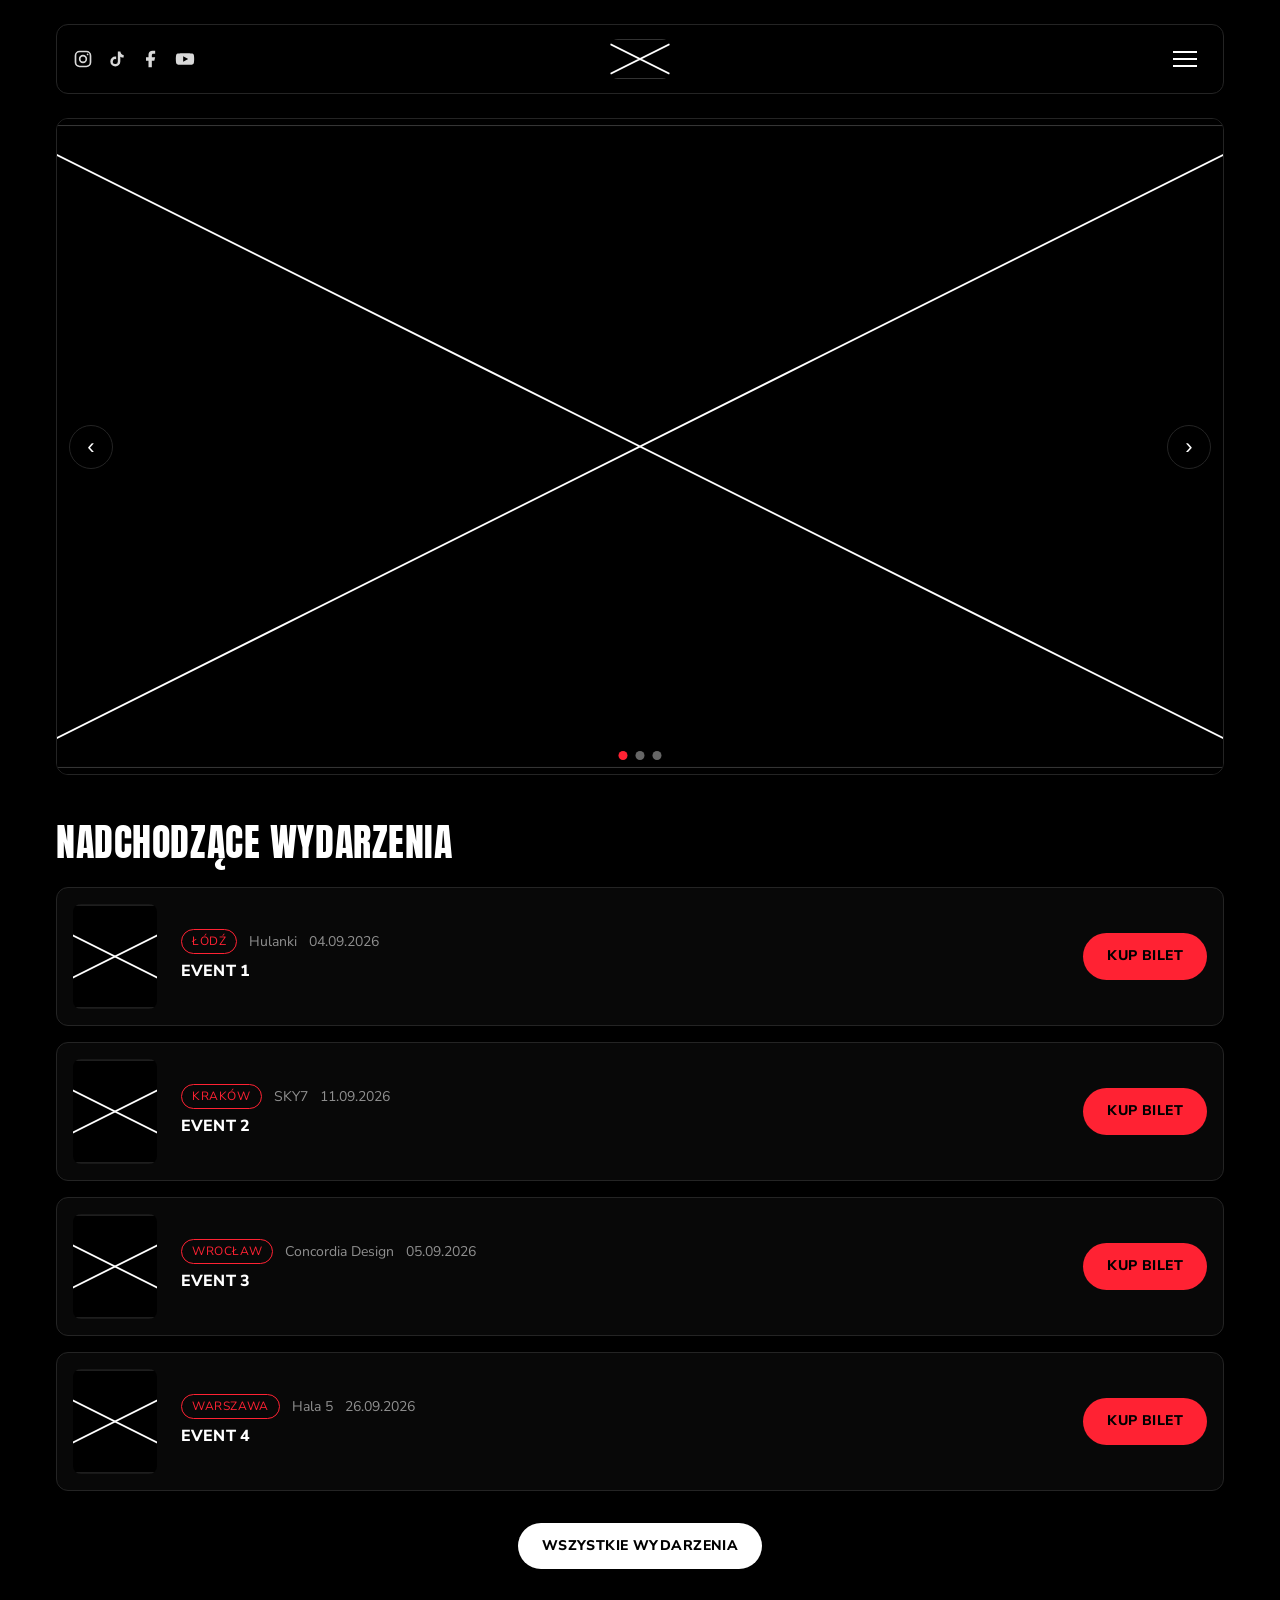
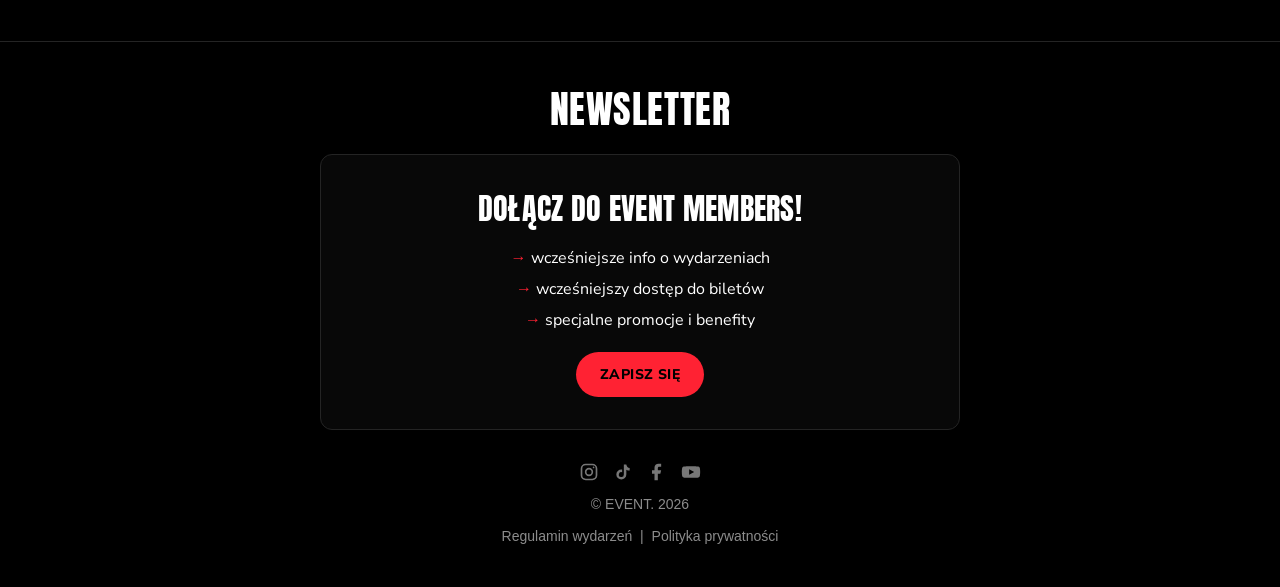
<file: index.html>
<!DOCTYPE html>
<html lang="pl">
<head>
  <meta charset="UTF-8">
  <meta name="viewport" content="width=device-width, initial-scale=1">
  <title>EVENT. — WELCOME TO THE PARTY</title>
  <meta name="description" content="EVENT. — nadchodzące wydarzenia, bilety i rezerwacje.">
  <link rel="icon" href="data:image/svg+xml,%3Csvg%20xmlns='http://www.w3.org/2000/svg'%20viewBox='0%200%2032%2032'%3E%3Crect%20width='32'%20height='32'%20fill='%23000'/%3E%3Cpath%20d='M4%204L28%2028M28%204L4%2028'%20stroke='%23fff'%20stroke-width='3'/%3E%3C/svg%3E">
  <link rel="preconnect" href="https://fonts.googleapis.com">
  <link rel="preconnect" href="https://fonts.gstatic.com" crossorigin>
  <link href="https://fonts.googleapis.com/css2?family=Anton&family=Nunito+Sans:ital,wght@0,400;0,600;0,700;0,800;1,400&display=swap" rel="stylesheet">
  <link rel="stylesheet" href="assets/css/styles.css">
</head>
<body>
  <a class="skip-link" href="#main">Przejdź do treści</a>

  <!-- ================= WIDEO W TLE ================= -->
  <div class="page-bg" aria-hidden="true">
    <!-- PLACEHOLDER: podmień na docelowe wideo tła -->
    <video class="page-bg__video" autoplay muted loop playsinline preload="auto">
      <source src="assets/video/hero-crowd.mp4" type="video/mp4">
    </video>
    <div class="page-bg__scrim"></div>
  </div>

  <!-- ================= HEADER ================= -->
  <header class="site-header">
    <div class="container">
      <div class="header-bar">
        <ul class="social-list">
          <li><a href="#" aria-label="Instagram"><svg viewBox="0 0 24 24" fill="none" stroke="currentColor" stroke-width="2"><rect x="3" y="3" width="18" height="18" rx="5"/><circle cx="12" cy="12" r="4"/><circle cx="17.5" cy="6.5" r="1" fill="currentColor" stroke="none"/></svg></a></li>
          <li><a href="#" aria-label="TikTok"><svg viewBox="0 0 24 24" fill="currentColor"><path d="M16 3c.3 2.3 1.9 4 4 4.3v3c-1.5 0-3-.4-4-1.1V15a6 6 0 1 1-6-6c.34 0 .67.03 1 .09v3.1A3 3 0 1 0 13 15V3h3z"/></svg></a></li>
          <li><a href="#" aria-label="Facebook"><svg viewBox="0 0 24 24" fill="currentColor"><path d="M13 22v-8h3l1-4h-4V7.5c0-1.1.3-1.8 1.9-1.8H17V2.2C16.4 2.1 15.1 2 13.9 2 11 2 9 3.7 9 6.9V10H6v4h3v8h4z"/></svg></a></li>
          <li><a href="#" aria-label="YouTube"><svg viewBox="0 0 24 24" fill="currentColor"><path d="M23 12s0-3.2-.4-4.7a2.5 2.5 0 0 0-1.8-1.8C19.3 5 12 5 12 5s-7.3 0-8.8.5A2.5 2.5 0 0 0 1.4 7.3C1 8.8 1 12 1 12s0 3.2.4 4.7a2.5 2.5 0 0 0 1.8 1.8C4.7 19 12 19 12 19s7.3 0 8.8-.5a2.5 2.5 0 0 0 1.8-1.8C23 15.2 23 12 23 12zM9.8 15.3V8.7l6 3.3-6 3.3z"/></svg></a></li>
        </ul>

        <a class="brand" href="index.html" aria-label="EVENT. — strona główna">
          <img src="assets/img/placeholder.svg" alt="">
        </a>

        <button class="nav-toggle" aria-label="Otwórz menu" aria-expanded="false" aria-controls="nav-overlay">
          <span></span><span></span><span></span>
        </button>
      </div>
    </div>
  </header>

  <!-- ================= MAIN ================= -->
  <main id="main">
    <!-- HERO SLIDER -->
    <div class="hero container">
      <div class="slider" data-slider data-interval="5000" aria-roledescription="carousel" aria-label="Nadchodzące wydarzenia">
        <div class="slider__viewport">
          <div class="slider__track">
            <!-- PLACEHOLDER: podmień na grafiki wydarzeń (16:9) -->
            <div class="slide"><a href="wydarzenia.html" aria-label="Wydarzenie — placeholder 1"><img src="assets/img/placeholder.svg" alt=""></a></div>
            <div class="slide"><a href="wydarzenia.html" aria-label="Wydarzenie — placeholder 2"><img src="assets/img/placeholder.svg" alt=""></a></div>
            <div class="slide"><a href="wydarzenia.html" aria-label="Wydarzenie — placeholder 3"><img src="assets/img/placeholder.svg" alt=""></a></div>
          </div>
        </div>
        <button class="slider__btn slider__btn--prev" type="button" data-prev aria-label="Poprzedni slajd">&#8249;</button>
        <button class="slider__btn slider__btn--next" type="button" data-next aria-label="Następny slajd">&#8250;</button>
        <div class="slider__dots" role="tablist" aria-label="Wybierz slajd"></div>
      </div>
    </div>

    <!-- NADCHODZĄCE WYDARZENIA -->
    <section class="section container">
      <h2 class="section-title">Nadchodzące wydarzenia</h2>

      <div class="event-list">
        <!-- PLACEHOLDER: dane wydarzeń + href "Kup bilet" -> link do wydarzenia w biletomacie -->
        <article class="event-row">
          <div class="event-row__media"><img src="assets/img/placeholder.svg" alt=""></div>
          <div class="event-row__body">
            <div class="event-row__meta">
              <span class="city-pill">Łódź</span>
              <span>Hulanki</span>
              <span>04.09.2026</span>
            </div>
            <h3 class="event-row__title">Event 1</h3>
          </div>
          <a class="btn btn--primary" href="#" target="_blank" rel="noopener">Kup bilet</a>
        </article>

        <article class="event-row">
          <div class="event-row__media"><img src="assets/img/placeholder.svg" alt=""></div>
          <div class="event-row__body">
            <div class="event-row__meta">
              <span class="city-pill">Kraków</span>
              <span>SKY7</span>
              <span>11.09.2026</span>
            </div>
            <h3 class="event-row__title">Event 2</h3>
          </div>
          <a class="btn btn--primary" href="#" target="_blank" rel="noopener">Kup bilet</a>
        </article>

        <article class="event-row">
          <div class="event-row__media"><img src="assets/img/placeholder.svg" alt=""></div>
          <div class="event-row__body">
            <div class="event-row__meta">
              <span class="city-pill">Wrocław</span>
              <span>Concordia Design</span>
              <span>05.09.2026</span>
            </div>
            <h3 class="event-row__title">Event 3</h3>
          </div>
          <a class="btn btn--primary" href="#" target="_blank" rel="noopener">Kup bilet</a>
        </article>

        <article class="event-row">
          <div class="event-row__media"><img src="assets/img/placeholder.svg" alt=""></div>
          <div class="event-row__body">
            <div class="event-row__meta">
              <span class="city-pill">Warszawa</span>
              <span>Hala 5</span>
              <span>26.09.2026</span>
            </div>
            <h3 class="event-row__title">Event 4</h3>
          </div>
          <a class="btn btn--primary" href="#" target="_blank" rel="noopener">Kup bilet</a>
        </article>
      </div>

      <p class="center" style="margin-top:32px">
        <a class="btn btn--secondary" href="wydarzenia.html">Wszystkie wydarzenia</a>
      </p>
    </section>
  </main>

  <!-- ================= FOOTER ================= -->
  <footer class="site-footer">
    <div class="container">
      <h2 class="section-title">Newsletter</h2>
      <div class="newsletter-box">
        <h3 class="box-title">Dołącz do EVENT MEMBERS!</h3>
        <ul class="arrow-list">
          <li>wcześniejsze info o wydarzeniach</li>
          <li>wcześniejszy dostęp do biletów</li>
          <li>specjalne promocje i benefity</li>
        </ul>
        <button class="btn btn--primary" type="button" data-open-modal="newsletter-modal">Zapisz się</button>
      </div>

      <div class="footer-meta">
        <ul class="social-list">
          <li><a href="#" aria-label="Instagram"><svg viewBox="0 0 24 24" fill="none" stroke="currentColor" stroke-width="2"><rect x="3" y="3" width="18" height="18" rx="5"/><circle cx="12" cy="12" r="4"/><circle cx="17.5" cy="6.5" r="1" fill="currentColor" stroke="none"/></svg></a></li>
          <li><a href="#" aria-label="TikTok"><svg viewBox="0 0 24 24" fill="currentColor"><path d="M16 3c.3 2.3 1.9 4 4 4.3v3c-1.5 0-3-.4-4-1.1V15a6 6 0 1 1-6-6c.34 0 .67.03 1 .09v3.1A3 3 0 1 0 13 15V3h3z"/></svg></a></li>
          <li><a href="#" aria-label="Facebook"><svg viewBox="0 0 24 24" fill="currentColor"><path d="M13 22v-8h3l1-4h-4V7.5c0-1.1.3-1.8 1.9-1.8H17V2.2C16.4 2.1 15.1 2 13.9 2 11 2 9 3.7 9 6.9V10H6v4h3v8h4z"/></svg></a></li>
          <li><a href="#" aria-label="YouTube"><svg viewBox="0 0 24 24" fill="currentColor"><path d="M23 12s0-3.2-.4-4.7a2.5 2.5 0 0 0-1.8-1.8C19.3 5 12 5 12 5s-7.3 0-8.8.5A2.5 2.5 0 0 0 1.4 7.3C1 8.8 1 12 1 12s0 3.2.4 4.7a2.5 2.5 0 0 0 1.8 1.8C4.7 19 12 19 12 19s7.3 0 8.8-.5a2.5 2.5 0 0 0 1.8-1.8C23 15.2 23 12 23 12zM9.8 15.3V8.7l6 3.3-6 3.3z"/></svg></a></li>
        </ul>
        <p>&copy; EVENT. <span data-year>2026</span></p>
        <p><a href="#">Regulamin wydarzeń</a> &nbsp;|&nbsp; <a href="#">Polityka prywatności</a></p>
      </div>
    </div>
  </footer>

  <!-- ================= NAV OVERLAY ================= -->
  <div class="nav-overlay" id="nav-overlay" hidden>
    <button class="nav-close" type="button" data-close aria-label="Zamknij menu">&times;</button>
    <nav aria-label="Menu główne">
      <a href="index.html" aria-current="page">Start</a>
      <a href="wydarzenia.html">Wydarzenia</a>
      <a href="rezerwacje.html">Rezerwacje</a>
    </nav>
  </div>

  <!-- ================= NEWSLETTER MODAL ================= -->
  <div class="modal" id="newsletter-modal" hidden>
    <div class="modal__backdrop" data-close></div>
    <div class="modal__dialog" role="dialog" aria-modal="true" aria-labelledby="nl-title">
      <button class="modal__close" type="button" data-close aria-label="Zamknij">&times;</button>
      <h2 class="section-title" id="nl-title">Newsletter</h2>
      <p class="muted">Zostaw dane i dołącz do EVENT MEMBERS.</p>
      <form data-demo-form novalidate>
        <label class="field"><span>Adres e-mail</span><input type="email" name="email" required autocomplete="email"></label>
        <label class="field"><span>Imię</span><input type="text" name="first" autocomplete="given-name"></label>
        <label class="field"><span>Nazwisko</span><input type="text" name="last" autocomplete="family-name"></label>
        <label class="field"><span>Numer telefonu</span><input type="tel" name="phone" autocomplete="tel"></label>
        <label class="field"><span>Miasto</span><input type="text" name="city"></label>
        <button class="btn btn--primary btn--block" type="submit">Zapisz się</button>
        <p class="form-note">Zapisując się akceptujesz politykę prywatności. Formularz demonstracyjny — dane nie są wysyłane.</p>
      </form>
      <div class="form-success" hidden>
        <h3>Dziękujemy!</h3>
        <p class="muted">Twój adres został zapisany (wersja demo).</p>
      </div>
    </div>
  </div>

  <script src="assets/js/main.js" defer></script>
</body>
</html>
</file>
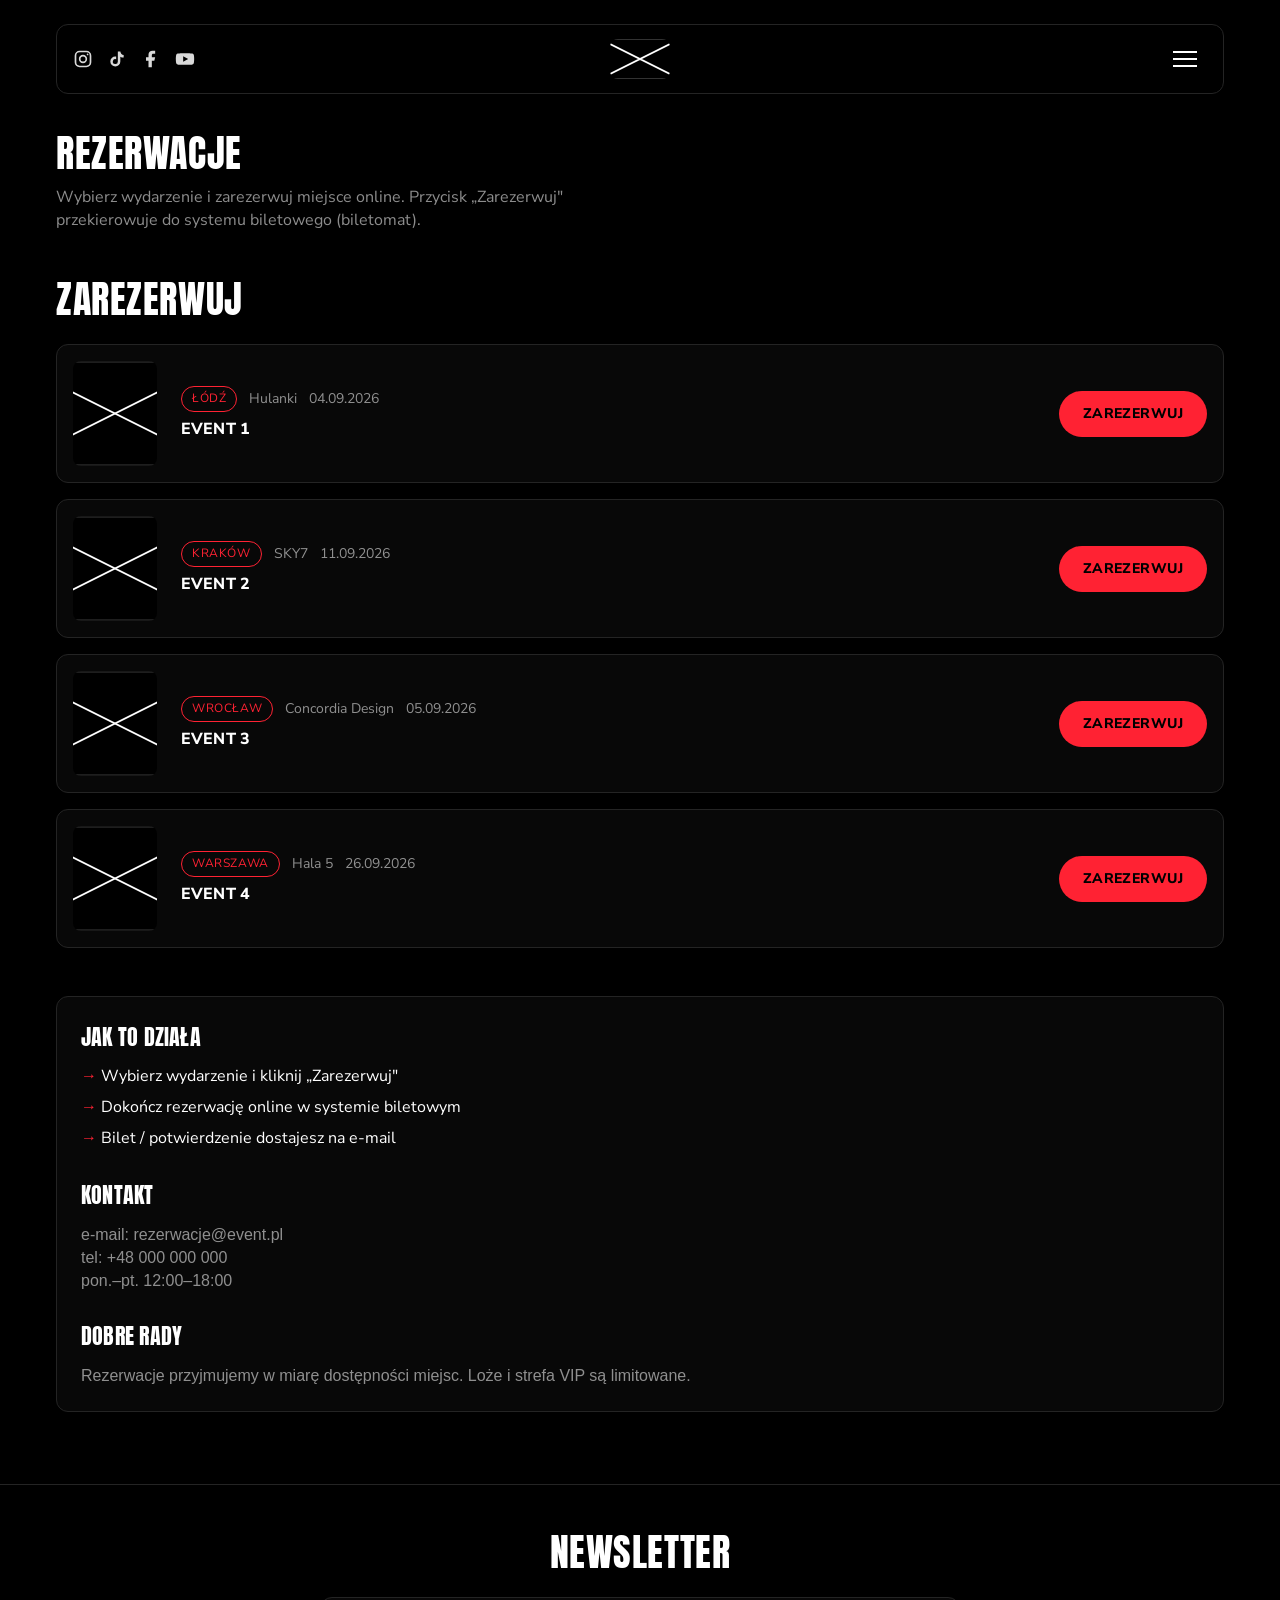
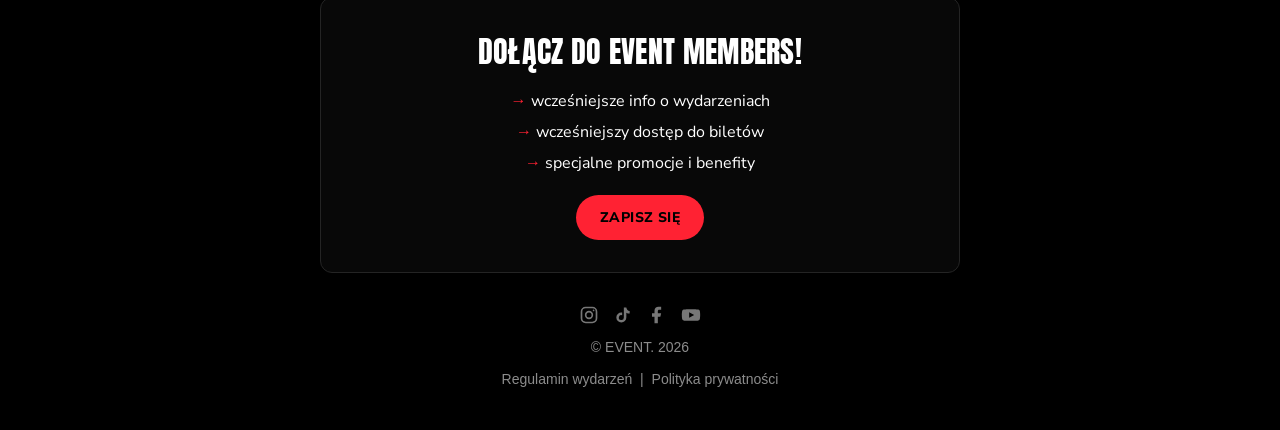
<file: rezerwacje.html>
<!DOCTYPE html>
<html lang="pl">
<head>
  <meta charset="UTF-8">
  <meta name="viewport" content="width=device-width, initial-scale=1">
  <title>Rezerwacje — EVENT.</title>
  <meta name="description" content="Zarezerwuj stolik, lożę lub strefę VIP na wydarzenia EVENT.">
  <link rel="icon" href="data:image/svg+xml,%3Csvg%20xmlns='http://www.w3.org/2000/svg'%20viewBox='0%200%2032%2032'%3E%3Crect%20width='32'%20height='32'%20fill='%23000'/%3E%3Cpath%20d='M4%204L28%2028M28%204L4%2028'%20stroke='%23fff'%20stroke-width='3'/%3E%3C/svg%3E">
  <link rel="preconnect" href="https://fonts.googleapis.com">
  <link rel="preconnect" href="https://fonts.gstatic.com" crossorigin>
  <link href="https://fonts.googleapis.com/css2?family=Anton&family=Nunito+Sans:ital,wght@0,400;0,600;0,700;0,800;1,400&display=swap" rel="stylesheet">
  <link rel="stylesheet" href="assets/css/styles.css">
</head>
<body>
  <a class="skip-link" href="#main">Przejdź do treści</a>

  <!-- ================= WIDEO W TLE ================= -->
  <div class="page-bg" aria-hidden="true">
    <!-- PLACEHOLDER: podmień na docelowe wideo tła -->
    <video class="page-bg__video" autoplay muted loop playsinline preload="auto">
      <source src="assets/video/hero-crowd.mp4" type="video/mp4">
    </video>
    <div class="page-bg__scrim"></div>
  </div>

  <!-- ================= HEADER ================= -->
  <header class="site-header">
    <div class="container">
      <div class="header-bar">
        <ul class="social-list">
          <li><a href="#" aria-label="Instagram"><svg viewBox="0 0 24 24" fill="none" stroke="currentColor" stroke-width="2"><rect x="3" y="3" width="18" height="18" rx="5"/><circle cx="12" cy="12" r="4"/><circle cx="17.5" cy="6.5" r="1" fill="currentColor" stroke="none"/></svg></a></li>
          <li><a href="#" aria-label="TikTok"><svg viewBox="0 0 24 24" fill="currentColor"><path d="M16 3c.3 2.3 1.9 4 4 4.3v3c-1.5 0-3-.4-4-1.1V15a6 6 0 1 1-6-6c.34 0 .67.03 1 .09v3.1A3 3 0 1 0 13 15V3h3z"/></svg></a></li>
          <li><a href="#" aria-label="Facebook"><svg viewBox="0 0 24 24" fill="currentColor"><path d="M13 22v-8h3l1-4h-4V7.5c0-1.1.3-1.8 1.9-1.8H17V2.2C16.4 2.1 15.1 2 13.9 2 11 2 9 3.7 9 6.9V10H6v4h3v8h4z"/></svg></a></li>
          <li><a href="#" aria-label="YouTube"><svg viewBox="0 0 24 24" fill="currentColor"><path d="M23 12s0-3.2-.4-4.7a2.5 2.5 0 0 0-1.8-1.8C19.3 5 12 5 12 5s-7.3 0-8.8.5A2.5 2.5 0 0 0 1.4 7.3C1 8.8 1 12 1 12s0 3.2.4 4.7a2.5 2.5 0 0 0 1.8 1.8C4.7 19 12 19 12 19s7.3 0 8.8-.5a2.5 2.5 0 0 0 1.8-1.8C23 15.2 23 12 23 12zM9.8 15.3V8.7l6 3.3-6 3.3z"/></svg></a></li>
        </ul>
        <a class="brand" href="index.html" aria-label="EVENT. — strona główna">
          <img src="assets/img/placeholder.svg" alt="">
        </a>
        <button class="nav-toggle" aria-label="Otwórz menu" aria-expanded="false" aria-controls="nav-overlay">
          <span></span><span></span><span></span>
        </button>
      </div>
    </div>
  </header>

  <!-- ================= MAIN ================= -->
  <main id="main">
    <div class="container">
      <header class="page-head">
        <h1 class="section-title">Rezerwacje</h1>
        <p class="lead">Wybierz wydarzenie i zarezerwuj miejsce online. Przycisk „Zarezerwuj" przekierowuje do systemu biletowego (biletomat).</p>
      </header>

      <section class="section">
        <h2 class="section-title">Zarezerwuj</h2>
        <div class="event-list">
          <!-- PLACEHOLDER: href każdego przycisku -> link do rezerwacji danego wydarzenia w biletomacie -->
          <article class="event-row">
            <div class="event-row__media"><img src="assets/img/placeholder.svg" alt=""></div>
            <div class="event-row__body">
              <div class="event-row__meta">
                <span class="city-pill">Łódź</span>
                <span>Hulanki</span>
                <span>04.09.2026</span>
              </div>
              <h3 class="event-row__title">Event 1</h3>
            </div>
            <a class="btn btn--primary" href="#" target="_blank" rel="noopener">Zarezerwuj</a>
          </article>

          <article class="event-row">
            <div class="event-row__media"><img src="assets/img/placeholder.svg" alt=""></div>
            <div class="event-row__body">
              <div class="event-row__meta">
                <span class="city-pill">Kraków</span>
                <span>SKY7</span>
                <span>11.09.2026</span>
              </div>
              <h3 class="event-row__title">Event 2</h3>
            </div>
            <a class="btn btn--primary" href="#" target="_blank" rel="noopener">Zarezerwuj</a>
          </article>

          <article class="event-row">
            <div class="event-row__media"><img src="assets/img/placeholder.svg" alt=""></div>
            <div class="event-row__body">
              <div class="event-row__meta">
                <span class="city-pill">Wrocław</span>
                <span>Concordia Design</span>
                <span>05.09.2026</span>
              </div>
              <h3 class="event-row__title">Event 3</h3>
            </div>
            <a class="btn btn--primary" href="#" target="_blank" rel="noopener">Zarezerwuj</a>
          </article>

          <article class="event-row">
            <div class="event-row__media"><img src="assets/img/placeholder.svg" alt=""></div>
            <div class="event-row__body">
              <div class="event-row__meta">
                <span class="city-pill">Warszawa</span>
                <span>Hala 5</span>
                <span>26.09.2026</span>
              </div>
              <h3 class="event-row__title">Event 4</h3>
            </div>
            <a class="btn btn--primary" href="#" target="_blank" rel="noopener">Zarezerwuj</a>
          </article>
        </div>
      </section>

      <section class="section">
        <div class="panel">
          <h3>Jak to działa</h3>
          <ul class="arrow-list">
            <li>Wybierz wydarzenie i kliknij „Zarezerwuj"</li>
            <li>Dokończ rezerwację online w systemie biletowym</li>
            <li>Bilet / potwierdzenie dostajesz na e-mail</li>
          </ul>

          <h3 style="margin-top:28px">Kontakt</h3>
          <p class="muted">
            <!-- PLACEHOLDER: dane kontaktowe -->
            e-mail: rezerwacje@event.pl<br>
            tel: +48 000 000 000<br>
            pon.–pt. 12:00–18:00
          </p>

          <h3 style="margin-top:28px">Dobre rady</h3>
          <p class="muted">Rezerwacje przyjmujemy w miarę dostępności miejsc. Loże i strefa VIP są limitowane.</p>
        </div>
      </section>
    </div>
  </main>

  <!-- ================= FOOTER ================= -->
  <footer class="site-footer">
    <div class="container">
      <h2 class="section-title">Newsletter</h2>
      <div class="newsletter-box">
        <h3 class="box-title">Dołącz do EVENT MEMBERS!</h3>
        <ul class="arrow-list">
          <li>wcześniejsze info o wydarzeniach</li>
          <li>wcześniejszy dostęp do biletów</li>
          <li>specjalne promocje i benefity</li>
        </ul>
        <button class="btn btn--primary" type="button" data-open-modal="newsletter-modal">Zapisz się</button>
      </div>
      <div class="footer-meta">
        <ul class="social-list">
          <li><a href="#" aria-label="Instagram"><svg viewBox="0 0 24 24" fill="none" stroke="currentColor" stroke-width="2"><rect x="3" y="3" width="18" height="18" rx="5"/><circle cx="12" cy="12" r="4"/><circle cx="17.5" cy="6.5" r="1" fill="currentColor" stroke="none"/></svg></a></li>
          <li><a href="#" aria-label="TikTok"><svg viewBox="0 0 24 24" fill="currentColor"><path d="M16 3c.3 2.3 1.9 4 4 4.3v3c-1.5 0-3-.4-4-1.1V15a6 6 0 1 1-6-6c.34 0 .67.03 1 .09v3.1A3 3 0 1 0 13 15V3h3z"/></svg></a></li>
          <li><a href="#" aria-label="Facebook"><svg viewBox="0 0 24 24" fill="currentColor"><path d="M13 22v-8h3l1-4h-4V7.5c0-1.1.3-1.8 1.9-1.8H17V2.2C16.4 2.1 15.1 2 13.9 2 11 2 9 3.7 9 6.9V10H6v4h3v8h4z"/></svg></a></li>
          <li><a href="#" aria-label="YouTube"><svg viewBox="0 0 24 24" fill="currentColor"><path d="M23 12s0-3.2-.4-4.7a2.5 2.5 0 0 0-1.8-1.8C19.3 5 12 5 12 5s-7.3 0-8.8.5A2.5 2.5 0 0 0 1.4 7.3C1 8.8 1 12 1 12s0 3.2.4 4.7a2.5 2.5 0 0 0 1.8 1.8C4.7 19 12 19 12 19s7.3 0 8.8-.5a2.5 2.5 0 0 0 1.8-1.8C23 15.2 23 12 23 12zM9.8 15.3V8.7l6 3.3-6 3.3z"/></svg></a></li>
        </ul>
        <p>&copy; EVENT. <span data-year>2026</span></p>
        <p><a href="#">Regulamin wydarzeń</a> &nbsp;|&nbsp; <a href="#">Polityka prywatności</a></p>
      </div>
    </div>
  </footer>

  <!-- ================= NAV OVERLAY ================= -->
  <div class="nav-overlay" id="nav-overlay" hidden>
    <button class="nav-close" type="button" data-close aria-label="Zamknij menu">&times;</button>
    <nav aria-label="Menu główne">
      <a href="index.html">Start</a>
      <a href="wydarzenia.html">Wydarzenia</a>
      <a href="rezerwacje.html" aria-current="page">Rezerwacje</a>
    </nav>
  </div>

  <!-- ================= NEWSLETTER MODAL ================= -->
  <div class="modal" id="newsletter-modal" hidden>
    <div class="modal__backdrop" data-close></div>
    <div class="modal__dialog" role="dialog" aria-modal="true" aria-labelledby="nl-title">
      <button class="modal__close" type="button" data-close aria-label="Zamknij">&times;</button>
      <h2 class="section-title" id="nl-title">Newsletter</h2>
      <p class="muted">Zostaw dane i dołącz do EVENT MEMBERS.</p>
      <form data-demo-form novalidate>
        <label class="field"><span>Adres e-mail</span><input type="email" name="email" required autocomplete="email"></label>
        <label class="field"><span>Imię</span><input type="text" name="first" autocomplete="given-name"></label>
        <label class="field"><span>Nazwisko</span><input type="text" name="last" autocomplete="family-name"></label>
        <label class="field"><span>Numer telefonu</span><input type="tel" name="phone" autocomplete="tel"></label>
        <label class="field"><span>Miasto</span><input type="text" name="city"></label>
        <button class="btn btn--primary btn--block" type="submit">Zapisz się</button>
        <p class="form-note">Zapisując się akceptujesz politykę prywatności. Formularz demonstracyjny — dane nie są wysyłane.</p>
      </form>
      <div class="form-success" hidden>
        <h3>Dziękujemy!</h3>
        <p class="muted">Twój adres został zapisany (wersja demo).</p>
      </div>
    </div>
  </div>

  <script src="assets/js/main.js" defer></script>
</body>
</html>
</file>
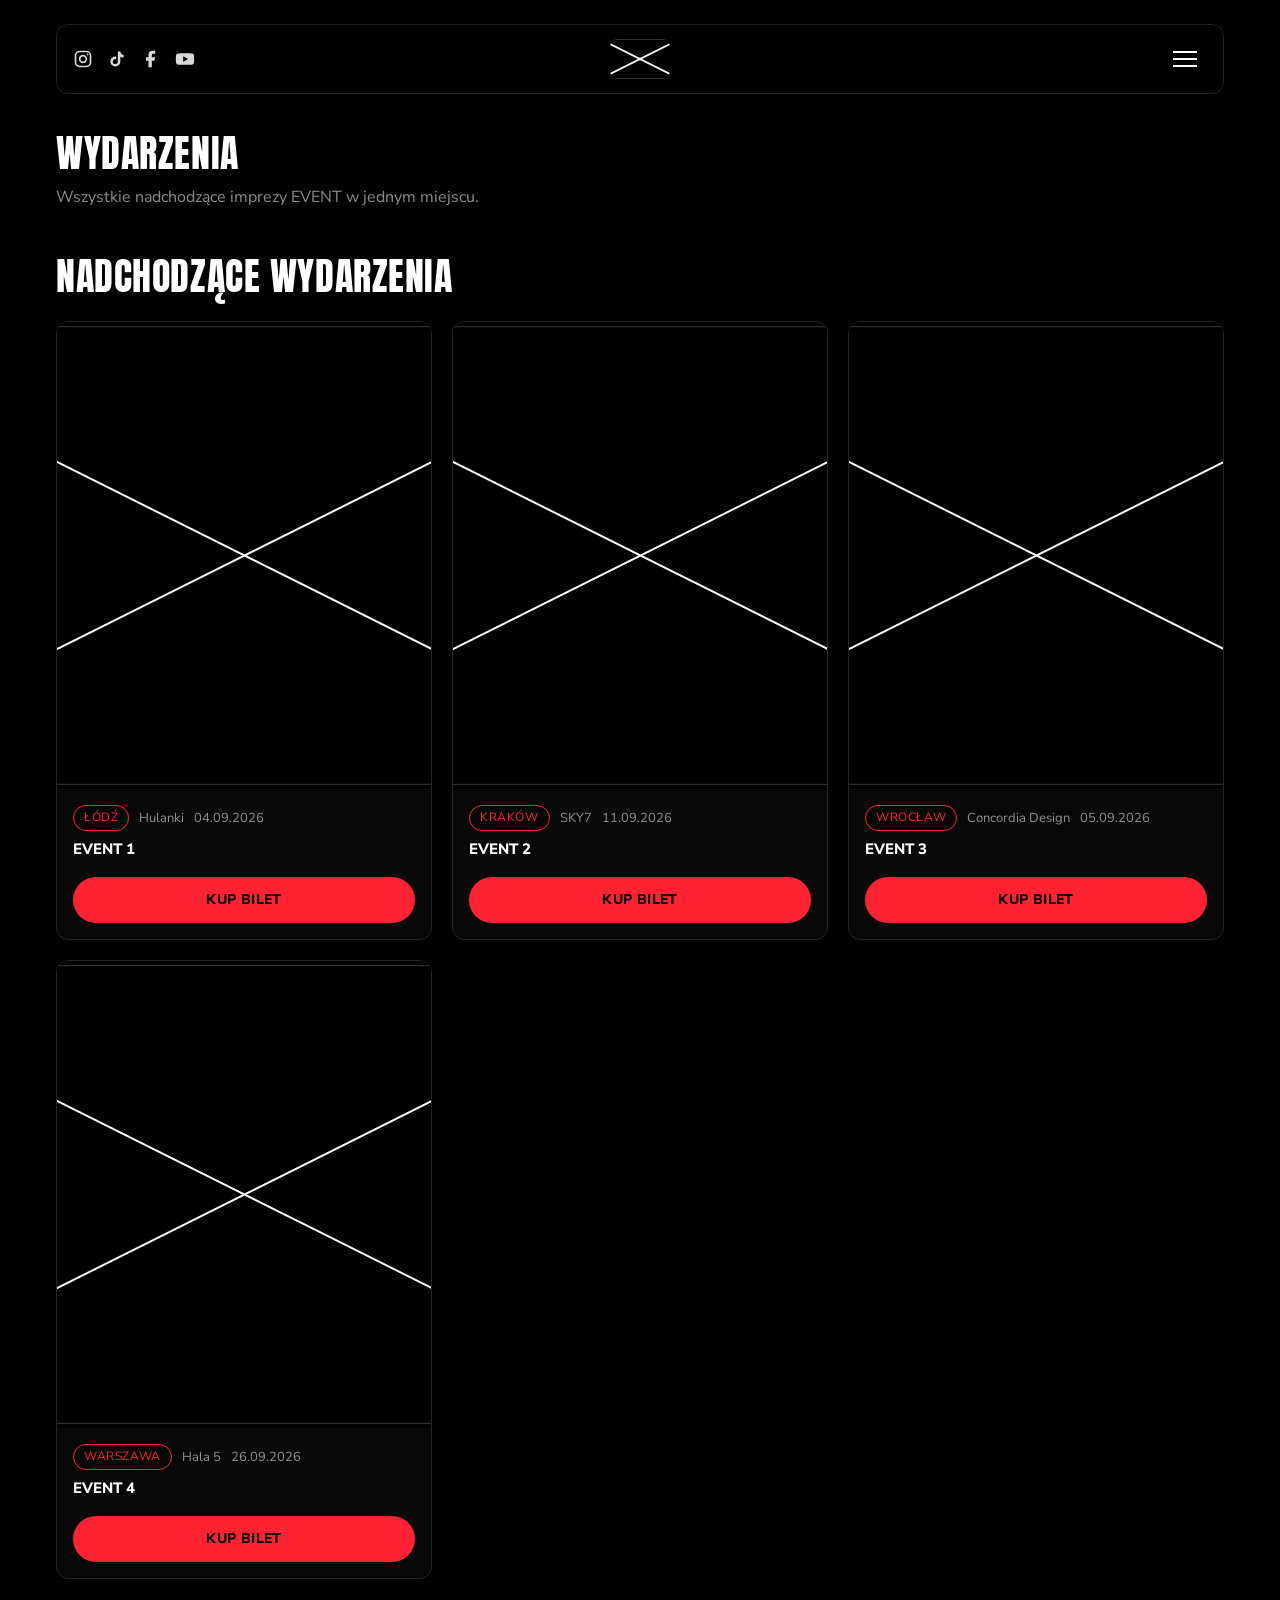
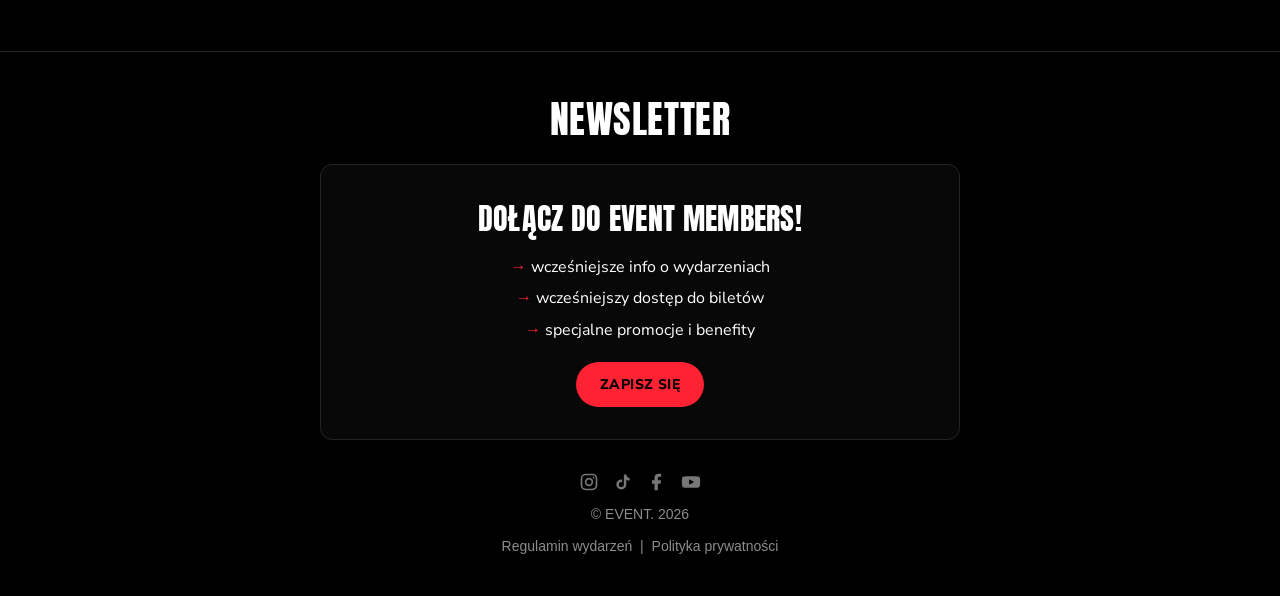
<file: wydarzenia.html>
<!DOCTYPE html>
<html lang="pl">
<head>
  <meta charset="UTF-8">
  <meta name="viewport" content="width=device-width, initial-scale=1">
  <title>Wydarzenia — EVENT.</title>
  <meta name="description" content="Wszystkie nadchodzące wydarzenia EVENT. Wybierz miasto i kup bilet.">
  <link rel="icon" href="data:image/svg+xml,%3Csvg%20xmlns='http://www.w3.org/2000/svg'%20viewBox='0%200%2032%2032'%3E%3Crect%20width='32'%20height='32'%20fill='%23000'/%3E%3Cpath%20d='M4%204L28%2028M28%204L4%2028'%20stroke='%23fff'%20stroke-width='3'/%3E%3C/svg%3E">
  <link rel="preconnect" href="https://fonts.googleapis.com">
  <link rel="preconnect" href="https://fonts.gstatic.com" crossorigin>
  <link href="https://fonts.googleapis.com/css2?family=Anton&family=Nunito+Sans:ital,wght@0,400;0,600;0,700;0,800;1,400&display=swap" rel="stylesheet">
  <link rel="stylesheet" href="assets/css/styles.css">
</head>
<body>
  <a class="skip-link" href="#main">Przejdź do treści</a>

  <!-- ================= WIDEO W TLE ================= -->
  <div class="page-bg" aria-hidden="true">
    <!-- PLACEHOLDER: podmień na docelowe wideo tła -->
    <video class="page-bg__video" autoplay muted loop playsinline preload="auto">
      <source src="assets/video/hero-crowd.mp4" type="video/mp4">
    </video>
    <div class="page-bg__scrim"></div>
  </div>

  <!-- ================= HEADER ================= -->
  <header class="site-header">
    <div class="container">
      <div class="header-bar">
        <ul class="social-list">
          <li><a href="#" aria-label="Instagram"><svg viewBox="0 0 24 24" fill="none" stroke="currentColor" stroke-width="2"><rect x="3" y="3" width="18" height="18" rx="5"/><circle cx="12" cy="12" r="4"/><circle cx="17.5" cy="6.5" r="1" fill="currentColor" stroke="none"/></svg></a></li>
          <li><a href="#" aria-label="TikTok"><svg viewBox="0 0 24 24" fill="currentColor"><path d="M16 3c.3 2.3 1.9 4 4 4.3v3c-1.5 0-3-.4-4-1.1V15a6 6 0 1 1-6-6c.34 0 .67.03 1 .09v3.1A3 3 0 1 0 13 15V3h3z"/></svg></a></li>
          <li><a href="#" aria-label="Facebook"><svg viewBox="0 0 24 24" fill="currentColor"><path d="M13 22v-8h3l1-4h-4V7.5c0-1.1.3-1.8 1.9-1.8H17V2.2C16.4 2.1 15.1 2 13.9 2 11 2 9 3.7 9 6.9V10H6v4h3v8h4z"/></svg></a></li>
          <li><a href="#" aria-label="YouTube"><svg viewBox="0 0 24 24" fill="currentColor"><path d="M23 12s0-3.2-.4-4.7a2.5 2.5 0 0 0-1.8-1.8C19.3 5 12 5 12 5s-7.3 0-8.8.5A2.5 2.5 0 0 0 1.4 7.3C1 8.8 1 12 1 12s0 3.2.4 4.7a2.5 2.5 0 0 0 1.8 1.8C4.7 19 12 19 12 19s7.3 0 8.8-.5a2.5 2.5 0 0 0 1.8-1.8C23 15.2 23 12 23 12zM9.8 15.3V8.7l6 3.3-6 3.3z"/></svg></a></li>
        </ul>
        <a class="brand" href="index.html" aria-label="EVENT. — strona główna">
          <img src="assets/img/placeholder.svg" alt="">
        </a>
        <button class="nav-toggle" aria-label="Otwórz menu" aria-expanded="false" aria-controls="nav-overlay">
          <span></span><span></span><span></span>
        </button>
      </div>
    </div>
  </header>

  <!-- ================= MAIN ================= -->
  <main id="main">
    <div class="container">
      <header class="page-head">
        <h1 class="section-title">Wydarzenia</h1>
        <p class="lead">Wszystkie nadchodzące imprezy EVENT w jednym miejscu.</p>
      </header>

      <!-- SIATKA WYDARZEŃ -->
      <section class="section">
        <h2 class="section-title">Nadchodzące wydarzenia</h2>
        <div class="events-grid">
          <!-- PLACEHOLDER: dane wydarzeń + href "Kup bilet" -> link do wydarzenia w biletomacie -->
          <article class="event-card">
            <div class="event-card__media"><img src="assets/img/placeholder.svg" alt=""></div>
            <div class="event-card__body">
              <div class="event-card__meta"><span class="city-pill">Łódź</span><span>Hulanki</span><span>04.09.2026</span></div>
              <h2 class="event-card__title">Event 1</h2>
              <a class="btn btn--primary btn--block" href="#" target="_blank" rel="noopener">Kup bilet</a>
            </div>
          </article>

          <article class="event-card">
            <div class="event-card__media"><img src="assets/img/placeholder.svg" alt=""></div>
            <div class="event-card__body">
              <div class="event-card__meta"><span class="city-pill">Kraków</span><span>SKY7</span><span>11.09.2026</span></div>
              <h2 class="event-card__title">Event 2</h2>
              <a class="btn btn--primary btn--block" href="#" target="_blank" rel="noopener">Kup bilet</a>
            </div>
          </article>

          <article class="event-card">
            <div class="event-card__media"><img src="assets/img/placeholder.svg" alt=""></div>
            <div class="event-card__body">
              <div class="event-card__meta"><span class="city-pill">Wrocław</span><span>Concordia Design</span><span>05.09.2026</span></div>
              <h2 class="event-card__title">Event 3</h2>
              <a class="btn btn--primary btn--block" href="#" target="_blank" rel="noopener">Kup bilet</a>
            </div>
          </article>

          <article class="event-card">
            <div class="event-card__media"><img src="assets/img/placeholder.svg" alt=""></div>
            <div class="event-card__body">
              <div class="event-card__meta"><span class="city-pill">Warszawa</span><span>Hala 5</span><span>26.09.2026</span></div>
              <h2 class="event-card__title">Event 4</h2>
              <a class="btn btn--primary btn--block" href="#" target="_blank" rel="noopener">Kup bilet</a>
            </div>
          </article>
        </div>
      </section>
    </div>
  </main>

  <!-- ================= FOOTER ================= -->
  <footer class="site-footer">
    <div class="container">
      <h2 class="section-title">Newsletter</h2>
      <div class="newsletter-box">
        <h3 class="box-title">Dołącz do EVENT MEMBERS!</h3>
        <ul class="arrow-list">
          <li>wcześniejsze info o wydarzeniach</li>
          <li>wcześniejszy dostęp do biletów</li>
          <li>specjalne promocje i benefity</li>
        </ul>
        <button class="btn btn--primary" type="button" data-open-modal="newsletter-modal">Zapisz się</button>
      </div>
      <div class="footer-meta">
        <ul class="social-list">
          <li><a href="#" aria-label="Instagram"><svg viewBox="0 0 24 24" fill="none" stroke="currentColor" stroke-width="2"><rect x="3" y="3" width="18" height="18" rx="5"/><circle cx="12" cy="12" r="4"/><circle cx="17.5" cy="6.5" r="1" fill="currentColor" stroke="none"/></svg></a></li>
          <li><a href="#" aria-label="TikTok"><svg viewBox="0 0 24 24" fill="currentColor"><path d="M16 3c.3 2.3 1.9 4 4 4.3v3c-1.5 0-3-.4-4-1.1V15a6 6 0 1 1-6-6c.34 0 .67.03 1 .09v3.1A3 3 0 1 0 13 15V3h3z"/></svg></a></li>
          <li><a href="#" aria-label="Facebook"><svg viewBox="0 0 24 24" fill="currentColor"><path d="M13 22v-8h3l1-4h-4V7.5c0-1.1.3-1.8 1.9-1.8H17V2.2C16.4 2.1 15.1 2 13.9 2 11 2 9 3.7 9 6.9V10H6v4h3v8h4z"/></svg></a></li>
          <li><a href="#" aria-label="YouTube"><svg viewBox="0 0 24 24" fill="currentColor"><path d="M23 12s0-3.2-.4-4.7a2.5 2.5 0 0 0-1.8-1.8C19.3 5 12 5 12 5s-7.3 0-8.8.5A2.5 2.5 0 0 0 1.4 7.3C1 8.8 1 12 1 12s0 3.2.4 4.7a2.5 2.5 0 0 0 1.8 1.8C4.7 19 12 19 12 19s7.3 0 8.8-.5a2.5 2.5 0 0 0 1.8-1.8C23 15.2 23 12 23 12zM9.8 15.3V8.7l6 3.3-6 3.3z"/></svg></a></li>
        </ul>
        <p>&copy; EVENT. <span data-year>2026</span></p>
        <p><a href="#">Regulamin wydarzeń</a> &nbsp;|&nbsp; <a href="#">Polityka prywatności</a></p>
      </div>
    </div>
  </footer>

  <!-- ================= NAV OVERLAY ================= -->
  <div class="nav-overlay" id="nav-overlay" hidden>
    <button class="nav-close" type="button" data-close aria-label="Zamknij menu">&times;</button>
    <nav aria-label="Menu główne">
      <a href="index.html">Start</a>
      <a href="wydarzenia.html" aria-current="page">Wydarzenia</a>
      <a href="rezerwacje.html">Rezerwacje</a>
    </nav>
  </div>

  <!-- ================= NEWSLETTER MODAL ================= -->
  <div class="modal" id="newsletter-modal" hidden>
    <div class="modal__backdrop" data-close></div>
    <div class="modal__dialog" role="dialog" aria-modal="true" aria-labelledby="nl-title">
      <button class="modal__close" type="button" data-close aria-label="Zamknij">&times;</button>
      <h2 class="section-title" id="nl-title">Newsletter</h2>
      <p class="muted">Zostaw dane i dołącz do EVENT MEMBERS.</p>
      <form data-demo-form novalidate>
        <label class="field"><span>Adres e-mail</span><input type="email" name="email" required autocomplete="email"></label>
        <label class="field"><span>Imię</span><input type="text" name="first" autocomplete="given-name"></label>
        <label class="field"><span>Nazwisko</span><input type="text" name="last" autocomplete="family-name"></label>
        <label class="field"><span>Numer telefonu</span><input type="tel" name="phone" autocomplete="tel"></label>
        <label class="field"><span>Miasto</span><input type="text" name="city"></label>
        <button class="btn btn--primary btn--block" type="submit">Zapisz się</button>
        <p class="form-note">Zapisując się akceptujesz politykę prywatności. Formularz demonstracyjny — dane nie są wysyłane.</p>
      </form>
      <div class="form-success" hidden>
        <h3>Dziękujemy!</h3>
        <p class="muted">Twój adres został zapisany (wersja demo).</p>
      </div>
    </div>
  </div>

  <script src="assets/js/main.js" defer></script>
</body>
</html>
</file>
<file: assets/css/styles.css>
/* ============================================================
   EVENT. — styl bazowy
   Paleta / typografia oparta na analizie referencji (sohard.eu):
   czerń + czerwony akcent, karty z cienką ramką, przyciski pill.
   Cały motyw sterowany zmienną --accent poniżej.
   ============================================================ */

:root {
  --bg: #000000;
  --fg: #ffffff;
  --muted: rgba(255, 255, 255, 0.55);
  --faint: rgba(255, 255, 255, 0.30);
  --accent: #ff2233;
  --surface: rgba(13, 13, 13, 0.62);
  --surface-solid: #0b0b0b;
  --surface-2: #0e0e0e;
  --border: #242424;
  --radius: 12px;
  --radius-sm: 8px;
  --maxw: 1200px;
  --pad: 16px;

  --font-body: "Helvetica Neue", Helvetica, Arial, "Segoe UI", sans-serif;
  --font-ui: "Nunito Sans", var(--font-body);
  --font-display: "Anton", "Arial Narrow", var(--font-body);
}

/* ---------- reset ---------- */
*, *::before, *::after { box-sizing: border-box; }
html { -webkit-text-size-adjust: 100%; background: var(--bg); }
body {
  margin: 0;
  background: transparent;
  color: var(--fg);
  font-family: var(--font-body);
  font-size: 16px;
  line-height: 1.45;
  -webkit-font-smoothing: antialiased;
  -moz-osx-font-smoothing: grayscale;
}
h1, h2, h3, h4, p, ul, figure { margin: 0; }
ul { padding: 0; list-style: none; }
img { max-width: 100%; display: block; }
a { color: inherit; }
button { font-family: inherit; }
[hidden] { display: none !important; }
body.no-scroll { overflow: hidden; }

:focus-visible {
  outline: 2px solid var(--accent);
  outline-offset: 2px;
  border-radius: 2px;
}

/* ---------- layout ---------- */
.container {
  width: 100%;
  max-width: var(--maxw);
  margin: 0 auto;
  padding: 0 var(--pad);
}

.skip-link {
  position: absolute;
  left: -999px;
  top: 8px;
  background: var(--accent);
  color: #000;
  padding: 10px 16px;
  border-radius: var(--radius-sm);
  z-index: 200;
  font-weight: 800;
}
.skip-link:focus { left: 12px; }

/* ---------- header ---------- */
.site-header { padding-top: 24px; }
.header-bar {
  position: relative;
  display: flex;
  align-items: center;
  justify-content: space-between;
  gap: 16px;
  border: 1px solid var(--border);
  border-radius: var(--radius);
  padding: 12px 16px;
  background: rgba(0, 0, 0, 0.5);
  backdrop-filter: blur(8px);
  -webkit-backdrop-filter: blur(8px);
}

.social-list { display: flex; align-items: center; gap: 14px; }
.social-list a {
  display: flex;
  opacity: 0.85;
  transition: opacity 0.15s ease, color 0.15s ease;
}
.social-list a:hover { opacity: 1; color: var(--accent); }
.social-list svg { width: 20px; height: 20px; }

.brand {
  position: absolute;
  left: 50%;
  transform: translateX(-50%);
  display: block;
  width: 60px;
  aspect-ratio: 3 / 2;
  border-radius: var(--radius-sm);
  overflow: hidden;
}
.brand img { width: 100%; height: 100%; object-fit: cover; }

.nav-toggle {
  width: 44px;
  height: 44px;
  background: none;
  border: 0;
  cursor: pointer;
  display: flex;
  flex-direction: column;
  align-items: center;
  justify-content: center;
  gap: 5px;
}
.nav-toggle span {
  display: block;
  width: 24px;
  height: 2px;
  background: var(--fg);
}

/* ---------- nav overlay ---------- */
.nav-overlay {
  position: fixed;
  inset: 0;
  z-index: 90;
  background: #000;
  display: flex;
  align-items: center;
  justify-content: center;
}
.nav-overlay nav { display: flex; flex-direction: column; gap: 6px; text-align: center; }
.nav-overlay nav a {
  font-family: var(--font-display);
  text-transform: uppercase;
  letter-spacing: 0.01em;
  font-size: clamp(34px, 8vw, 60px);
  text-decoration: none;
  padding: 6px 12px;
  transition: color 0.15s ease;
}
.nav-overlay nav a:hover,
.nav-overlay nav a[aria-current="page"] { color: var(--accent); }
.nav-close {
  position: absolute;
  top: 20px;
  right: 24px;
  background: none;
  border: 0;
  color: var(--fg);
  font-size: 40px;
  line-height: 1;
  cursor: pointer;
}

/* ---------- buttons ---------- */
.btn {
  display: inline-flex;
  align-items: center;
  justify-content: center;
  font-family: var(--font-ui);
  font-weight: 800;
  text-transform: uppercase;
  letter-spacing: 0.03em;
  font-size: 14px;
  padding: 13px 24px;
  border-radius: 999px;
  border: 0;
  cursor: pointer;
  text-decoration: none;
  white-space: nowrap;
  transition: transform 0.15s ease, opacity 0.15s ease, background 0.15s ease, color 0.15s ease;
}
.btn--primary { background: var(--accent); color: #000; }
.btn--secondary { background: #fff; color: #000; }
.btn--ghost { background: transparent; color: var(--fg); border: 1px solid var(--border); }
.btn--ghost:hover { border-color: var(--fg); }
.btn:hover { transform: translateY(-1px); opacity: 0.9; }
.btn:active { transform: translateY(0); }
.btn--block { width: 100%; }

/* ---------- typography helpers ---------- */
.section-title {
  font-family: var(--font-display);
  font-weight: 400;
  text-transform: uppercase;
  letter-spacing: 0.015em;
  font-size: clamp(28px, 4.4vw, 38px);
  line-height: 1.05;
}
.lead {
  font-family: var(--font-ui);
  color: var(--muted);
  max-width: 560px;
  margin-top: 12px;
}
.muted { color: var(--muted); }
.center { text-align: center; }

/* ---------- wideo w tle całej strony ---------- */
.page-bg {
  position: fixed;
  inset: 0;
  z-index: -1;
  overflow: hidden;
  background: #000;
  pointer-events: none;
}
.page-bg__video {
  position: absolute;
  inset: 0;
  width: 100%;
  height: 100%;
  object-fit: cover;
}
.page-bg__scrim {
  position: absolute;
  inset: 0;
  background: rgba(0, 0, 0, 0.8);
}

/* ---------- hero slider ---------- */
.hero { margin-top: 24px; }
.slider {
  position: relative;
  width: 100%;
  aspect-ratio: 16 / 9;
  max-height: 80vh;
  border: 1px solid var(--border);
  border-radius: var(--radius);
  overflow: hidden;
  background: #000;
}
.slider__viewport { height: 100%; overflow: hidden; }
.slider__track {
  display: flex;
  height: 100%;
  transition: transform 0.5s ease;
  will-change: transform;
}
.slide { flex: 0 0 100%; height: 100%; }
.slide a, .slide img { display: block; width: 100%; height: 100%; }
.slide img { object-fit: cover; }

.slider__btn {
  position: absolute;
  top: 50%;
  transform: translateY(-50%);
  width: 44px;
  height: 44px;
  border-radius: 50%;
  border: 1px solid var(--border);
  background: rgba(0, 0, 0, 0.55);
  color: #fff;
  font-size: 22px;
  line-height: 1;
  cursor: pointer;
  display: flex;
  align-items: center;
  justify-content: center;
  backdrop-filter: blur(4px);
  -webkit-backdrop-filter: blur(4px);
  transition: background 0.15s ease, color 0.15s ease, border-color 0.15s ease;
}
.slider__btn--prev { left: 12px; }
.slider__btn--next { right: 12px; }
.slider__btn:hover { background: var(--accent); color: #000; border-color: var(--accent); }

.slider__dots {
  position: absolute;
  left: 50%;
  bottom: 14px;
  transform: translateX(-50%);
  display: flex;
  gap: 8px;
}
.dot {
  width: 9px;
  height: 9px;
  padding: 0;
  border: 0;
  border-radius: 50%;
  background: rgba(255, 255, 255, 0.4);
  cursor: pointer;
}
.dot.is-active { background: var(--accent); }

/* ---------- sections ---------- */
.section { margin-top: 48px; }
.section > .section-title { margin-bottom: 24px; }
.page-head { margin-top: 40px; }

/* ---------- event row (lista na stronie głównej) ---------- */
.event-list { display: flex; flex-direction: column; gap: 16px; }
.event-row {
  display: flex;
  gap: 24px;
  align-items: center;
  border: 1px solid var(--border);
  border-radius: var(--radius);
  background: var(--surface);
  backdrop-filter: blur(10px);
  -webkit-backdrop-filter: blur(10px);
  padding: 16px;
}
.event-row__media {
  flex: 0 0 84px;
  aspect-ratio: 4 / 5;
  border-radius: var(--radius-sm);
  overflow: hidden;
}
.event-row__media img { width: 100%; height: 100%; object-fit: cover; }
.event-row__body { flex: 1; display: flex; flex-direction: column; gap: 6px; min-width: 0; }
.event-row__meta {
  display: flex;
  align-items: center;
  gap: 12px;
  flex-wrap: wrap;
  font-family: var(--font-ui);
  font-size: 14px;
  color: var(--muted);
}
.event-row__title {
  font-family: var(--font-ui);
  font-weight: 800;
  text-transform: uppercase;
  font-size: 16px;
  letter-spacing: 0.01em;
}
.event-row .btn { margin-left: auto; }

.city-pill {
  border: 1px solid var(--accent);
  color: var(--accent);
  border-radius: 999px;
  padding: 3px 10px;
  font-size: 12px;
  text-transform: uppercase;
  letter-spacing: 0.05em;
  text-decoration: none;
}

/* ---------- event card (siatka na /wydarzenia) ---------- */
.events-grid {
  display: grid;
  grid-template-columns: repeat(3, 1fr);
  gap: 20px;
}
.event-card {
  display: flex;
  flex-direction: column;
  border: 1px solid var(--border);
  border-radius: var(--radius);
  background: var(--surface);
  backdrop-filter: blur(10px);
  -webkit-backdrop-filter: blur(10px);
  overflow: hidden;
}
.event-card__media { aspect-ratio: 4 / 5; }
.event-card__media img { width: 100%; height: 100%; object-fit: cover; }
.event-card__body {
  display: flex;
  flex-direction: column;
  gap: 8px;
  padding: 16px;
  flex: 1;
}
.event-card__meta {
  display: flex;
  align-items: center;
  gap: 10px;
  flex-wrap: wrap;
  font-family: var(--font-ui);
  font-size: 13px;
  color: var(--muted);
}
.event-card__title {
  font-family: var(--font-ui);
  font-weight: 800;
  text-transform: uppercase;
  font-size: 15px;
  flex: 1;
}
.event-card .btn { margin-top: 8px; }
.event-card.is-hidden { display: none; }
.event-card--past { opacity: 0.45; }

/* ---------- filters ---------- */
.filters { display: flex; flex-wrap: wrap; gap: 8px; margin: 24px 0; }
.filter-chip {
  background: transparent;
  border: 1px solid var(--border);
  color: var(--muted);
  border-radius: 999px;
  padding: 8px 16px;
  font-family: var(--font-ui);
  font-size: 13px;
  text-transform: uppercase;
  letter-spacing: 0.03em;
  cursor: pointer;
  transition: all 0.15s ease;
}
.filter-chip:hover { border-color: var(--fg); color: var(--fg); }
.filter-chip.is-active {
  background: var(--accent);
  border-color: var(--accent);
  color: #000;
  font-weight: 800;
}

/* ---------- reservations ---------- */
.reservation-layout {
  display: grid;
  grid-template-columns: 1.25fr 0.9fr;
  gap: 32px;
  margin-top: 32px;
}
.panel {
  border: 1px solid var(--border);
  border-radius: var(--radius);
  background: var(--surface);
  backdrop-filter: blur(10px);
  -webkit-backdrop-filter: blur(10px);
  padding: 24px;
}
.panel h2, .panel h3 {
  font-family: var(--font-display);
  text-transform: uppercase;
  font-weight: 400;
  letter-spacing: 0.01em;
  font-size: 22px;
  margin-bottom: 12px;
}

.field { display: flex; flex-direction: column; gap: 6px; margin-bottom: 16px; }
.field > span {
  font-family: var(--font-ui);
  font-size: 13px;
  text-transform: uppercase;
  letter-spacing: 0.04em;
  color: var(--muted);
}
.field-inline { flex-direction: row; align-items: flex-start; gap: 10px; }
input, select, textarea {
  width: 100%;
  background: var(--surface-2);
  border: 1px solid var(--border);
  border-radius: 10px;
  color: var(--fg);
  padding: 12px 14px;
  font: inherit;
}
select {
  -webkit-appearance: none;
  -moz-appearance: none;
  appearance: none;
  background-image: url("data:image/svg+xml,%3Csvg xmlns='http://www.w3.org/2000/svg' width='12' height='8' viewBox='0 0 12 8'%3E%3Cpath d='M1 1l5 5 5-5' stroke='%23ffffff' stroke-width='1.6' fill='none'/%3E%3C/svg%3E");
  background-repeat: no-repeat;
  background-position: right 14px center;
  padding-right: 38px;
}
select option { color: #000; }
textarea { min-height: 120px; resize: vertical; }
input:focus, select:focus, textarea:focus {
  outline: 2px solid var(--accent);
  outline-offset: 1px;
  border-color: var(--accent);
}
.field-inline input[type="checkbox"] { width: 18px; height: 18px; flex: 0 0 auto; margin-top: 2px; }
.form-note { font-family: var(--font-ui); font-size: 12px; color: var(--faint); margin-top: 8px; }
.form-success {
  border: 1px solid var(--accent);
  border-radius: var(--radius);
  padding: 20px;
  background: rgba(255, 34, 51, 0.08);
}
.form-success h3 {
  font-family: var(--font-display);
  text-transform: uppercase;
  font-weight: 400;
  font-size: 24px;
  margin-bottom: 6px;
}

.arrow-list { font-family: var(--font-ui); display: flex; flex-direction: column; gap: 8px; }
.arrow-list li::before { content: "\2192\00a0"; color: var(--accent); }

/* ---------- footer ---------- */
.site-footer {
  margin-top: 72px;
  padding: 48px 0 40px;
  border-top: 1px solid var(--border);
}
.site-footer .section-title { text-align: center; }
.newsletter-box {
  border: 1px solid var(--border);
  border-radius: var(--radius);
  background: var(--surface);
  backdrop-filter: blur(10px);
  -webkit-backdrop-filter: blur(10px);
  padding: 32px;
  text-align: center;
  max-width: 640px;
  margin: 24px auto 0;
}
.box-title {
  font-family: var(--font-display);
  text-transform: uppercase;
  font-weight: 400;
  letter-spacing: 0.01em;
  font-size: clamp(22px, 3.6vw, 30px);
  margin-bottom: 4px;
}
.newsletter-box .arrow-list {
  align-items: center;
  margin: 16px 0 20px;
  color: var(--fg);
}
.footer-meta {
  display: flex;
  flex-direction: column;
  align-items: center;
  gap: 12px;
  margin-top: 32px;
  text-align: center;
  font-size: 14px;
  color: var(--muted);
}
.footer-meta a { color: var(--muted); text-decoration: none; }
.footer-meta a:hover { color: var(--accent); }

/* ---------- modal ---------- */
.modal {
  position: fixed;
  inset: 0;
  z-index: 100;
  display: flex;
  align-items: center;
  justify-content: center;
  padding: 20px;
}
.modal__backdrop {
  position: absolute;
  inset: 0;
  background: rgba(0, 0, 0, 0.72);
  backdrop-filter: blur(2px);
  -webkit-backdrop-filter: blur(2px);
}
.modal__dialog {
  position: relative;
  width: 100%;
  max-width: 420px;
  max-height: 90vh;
  overflow: auto;
  background: #0b0b0b;
  border: 1px solid var(--border);
  border-radius: var(--radius);
  padding: 28px;
}
.modal__close {
  position: absolute;
  top: 8px;
  right: 14px;
  background: none;
  border: 0;
  color: var(--fg);
  font-size: 28px;
  line-height: 1;
  cursor: pointer;
}
.modal .field:first-of-type { margin-top: 16px; }

/* ---------- responsive ---------- */
@media (max-width: 960px) {
  .events-grid { grid-template-columns: repeat(2, 1fr); }
}
@media (max-width: 860px) {
  .reservation-layout { grid-template-columns: 1fr; }
}
@media (max-width: 720px) {
  .event-row {
    flex-direction: column;
    align-items: stretch;
    text-align: center;
  }
  .event-row__media {
    flex: none;
    width: 100%;
    aspect-ratio: 16 / 10;
  }
  .event-row__meta { justify-content: center; }
  .event-row .btn { margin-left: 0; width: 100%; }
  .slider__btn { display: none; }
  .slider__dots { bottom: 10px; }
}
@media (max-width: 430px) {
  .social-list { gap: 10px; }
  .social-list svg { width: 18px; height: 18px; }
  .brand { width: 48px; }
  .header-bar { padding: 10px 12px; }
}
@media (max-width: 620px) {
  .events-grid { grid-template-columns: 1fr; }
}

@media (prefers-reduced-motion: reduce) {
  *, *::before, *::after {
    transition-duration: 0.001ms !important;
    animation-duration: 0.001ms !important;
  }
  .slider__track { transition: none !important; }
}
</file>
